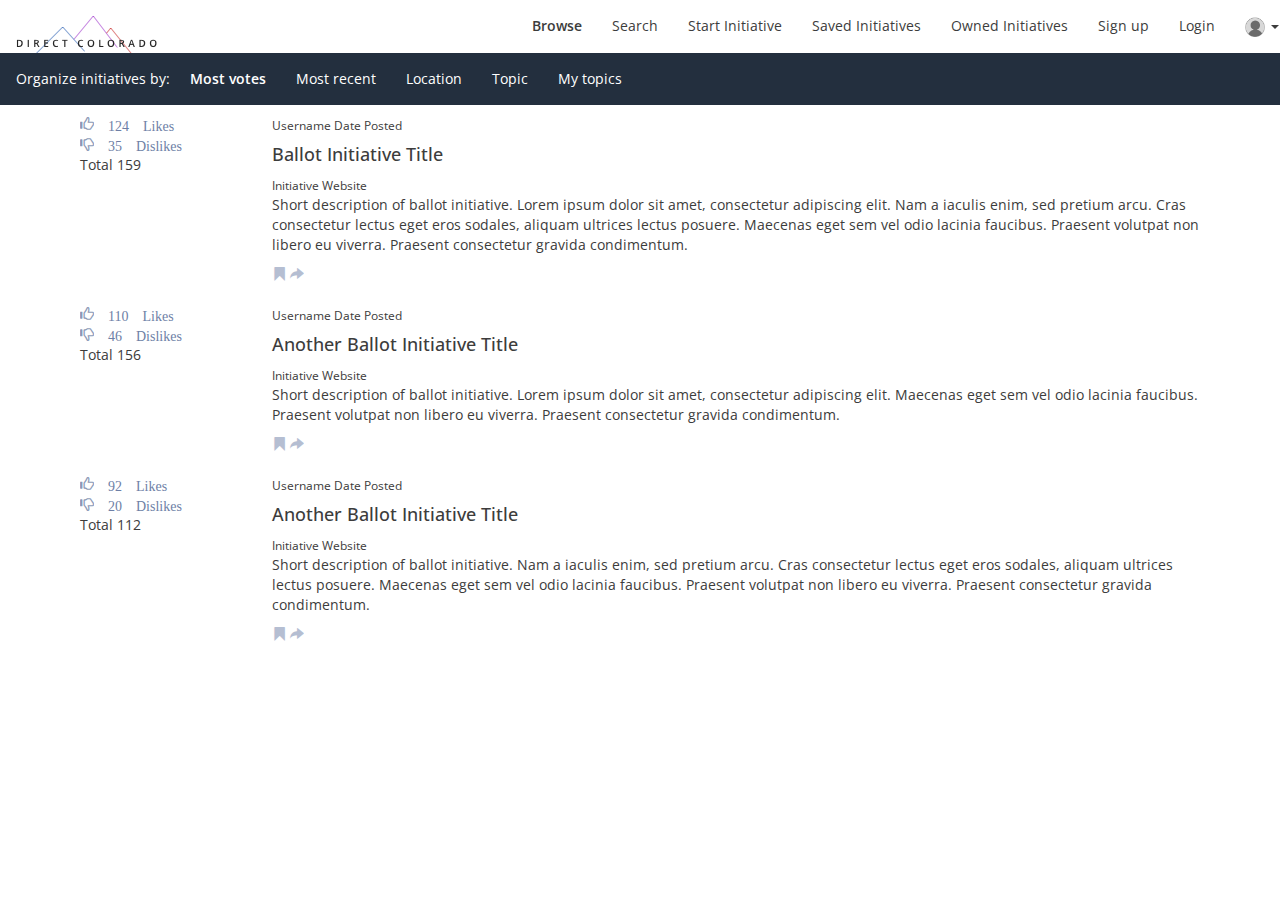
<file: browse.html>
<!DOCTYPE html>
<html>
<head>
	<link href="https://fonts.googleapis.com/css?family=Open+Sans:300,400,600,700,800" rel="stylesheet">
	<meta charset="UTF-8">
	<meta name="viewport" content="width=device-width, initial-scale=1.0">
	<title>Direct Colorado</title>
	<link rel="shortcut icon" href="favicon.ico?" type="image">
	<link rel="stylesheet" href="http://maxcdn.bootstrapcdn.com/bootstrap/3.3.6/css/bootstrap.min.css">
	<link href="style.css" rel="stylesheet" type="text/css">
	<script src="https://ajax.googleapis.com/ajax/libs/jquery/1.12.0/jquery.min.js"></script>
	<script src="http://maxcdn.bootstrapcdn.com/bootstrap/3.3.6/js/bootstrap.min.js"></script>
</head>
<body>
	<nav class="navbar">
		<div class="navbar-brand"><img src="img/logo-2.png" alt="logo" /></div>
		<ul class="nav navbar-nav navbar-right">
			<li><a class="active" href="#">Browse</a></li>
			<li><a href="#">Search</a></li>
			<li><a href="#">Start Initiative</a></li>
			<li><a href="#">Saved Initiatives</a></li><!--these are initiatives I've liked. Maybe also do one for created initatives-->
			<li><a href="#">Owned Initiatives</a></li><!--only show if user has created at least one-->

			<li><a href="#">Sign up</a></li>
			<li><a href="#">Login</a></li>

			<li class="dropdown">
				<a href="#" class="dropdown-toggle" data-toggle="dropdown" role="button" aria-haspopup="true" aria-expanded="false"><img class="profile-pic" src="img/profile.png" alt="profile-pic" /> <span class="caret"></span></a>
		        <ul class="dropdown-menu">
		            <li><a href="#">Profile</a></li>
		            <li><a href="#">Notifications</a></li>
		            <li><a href="#">Logout</a></li>
		        </ul>
			</li>
			
		</ul>
	</nav>
	<nav class="navbar secondary-navbar">
		<ul class="nav navbar-nav navbar-center">
			<li class="text">Organize initiatives by: </li>
			<li><a class="active" href="#">Most votes</a></li>
			<li><a href="#">Most recent</a></li>
			<li><a href="#">Location</a></li>
			<li><a href="#">Topic</a></li>
			<li><a href="#">My topics</a></li>
		</ul>
	</nav>
	<div class="container">
		<div class="home-initiative">
			<div class="row">
				<div class="col-sm-2">
					<a href="#"><span id="liked" class="glyphicon glyphicon-thumbs-up"> 124 Likes</span></a>
					<br>
					<a href="#"><span id="disliked" class="glyphicon glyphicon-thumbs-down"> 35 Dislikes</span></a>
					<p>Total 159</p>
				</div>
				<div class="col-sm-10">
					<small>Username </small><small>Date Posted</small>
					<a href="initiative.html"><h4>Ballot Initiative Title</h4></a><a class="initiative-website" href="#"><small>Initiative Website</small></a>
					<a href="initiative.html"><p>Short description of ballot initiative. Lorem ipsum dolor sit amet, consectetur adipiscing elit. Nam a iaculis enim, sed pretium arcu. Cras consectetur lectus eget eros sodales, aliquam ultrices lectus posuere. Maecenas eget sem vel odio lacinia faucibus. Praesent volutpat non libero eu viverra. Praesent consectetur gravida condimentum.</p></a>
					<a href="#"><span class="glyphicon glyphicon-bookmark" aria-hidden="true"></span></a>
					<a href="#"><span class="glyphicon glyphicon-share-alt" data-toggle="modal" data-target="#sharemodal" aria-hidden="true"></span></a>
				</div>
			</div>
		</div>
		<div class="home-initiative">
			<div class="row">
				<div class="col-sm-2">
					<a href="#"><span id="liked" class="glyphicon glyphicon-thumbs-up"> 110 Likes</span></a>
					<br>
					<a href="#"><span id="disliked" class="glyphicon glyphicon-thumbs-down"> 46 Dislikes</span></a>
					<p>Total 156</p>
				</div>
				<div class="col-sm-10">
					<small>Username </small><small>Date Posted</small>
					<h4>Another Ballot Initiative Title</h4><a class="initiative-website" href="#"><small>Initiative Website</small></a>
					<p>Short description of ballot initiative. Lorem ipsum dolor sit amet, consectetur adipiscing elit. Maecenas eget sem vel odio lacinia faucibus. Praesent volutpat non libero eu viverra. Praesent consectetur gravida condimentum.</p>
					<a href="#"><span class="glyphicon glyphicon-bookmark" aria-hidden="true"></span></a>
					<a href="#"><span class="glyphicon glyphicon-share-alt" aria-hidden="true"></span></a>
				</div>
			</div>
		</div>
		<div class="home-initiative">
			<div class="row">
				<div class="col-sm-2">
					<a href="#"><span id="liked" class="glyphicon glyphicon-thumbs-up"> 92 Likes</span></a>
					<br>
					<a href="#"><span id="disliked" class="glyphicon glyphicon-thumbs-down"> 20 Dislikes</span></a>
					<p>Total 112</p>
				</div>
				<div class="col-sm-10">
					<small>Username </small><small>Date Posted</small>
					<h4>Another Ballot Initiative Title</h4><a class="initiative-website" href="#"><small>Initiative Website</small></a>
					<p>Short description of ballot initiative. Nam a iaculis enim, sed pretium arcu. Cras consectetur lectus eget eros sodales, aliquam ultrices lectus posuere. Maecenas eget sem vel odio lacinia faucibus. Praesent volutpat non libero eu viverra. Praesent consectetur gravida condimentum.</p>
					<a href="#"><span class="glyphicon glyphicon-bookmark" aria-hidden="true"></span></a>
					<a href="#"><span class="glyphicon glyphicon-share-alt" aria-hidden="true"></span></a>
				</div>
			</div>
		</div>
	</div>
	<div class="modal fade" id="sharemodal" tabindex="-1" role="dialog" aria-labelledby="ShareModal" aria-hidden="true">
		<div class="modal-dialog" role="document">
			<div class="modal-content">
				<div class="modal-body">
					<button>Email</button>
					<button>Tweet</button>
				</div>
			</div>
		</div>
	</div>
	<script type="text/javascript">
	$(".glyphicon").click(function () {
	    var obj = $(this);
	    if ($(this).hasClass('glyphicon-thumbs-up')) {
	    	obj.toggleClass("tst");
	    
	        if (document.getElementById("disliked").classList.contains('tst')) {
	        	var disliked = document.getElementById("disliked");
	        	$(disliked).removeClass("tst");
	        }
	    }
	    else {
			obj.toggleClass("tst");
		
			if (document.getElementById("liked").classList.contains('tst')) {
				var liked = document.getElementById("liked");
				$(liked).removeClass("tst");
			}
	    } 
	})
	$(".glyphicon-bookmark").click(function () {
		var obj = $(this);
		obj.toggleClass("marked");
	})
	$(".glyphicon-share-alt").click(function () {
		var obj = $(this);
		obj.toggleClass("marked");
	})
	</script>
</body>
</html>
</file>
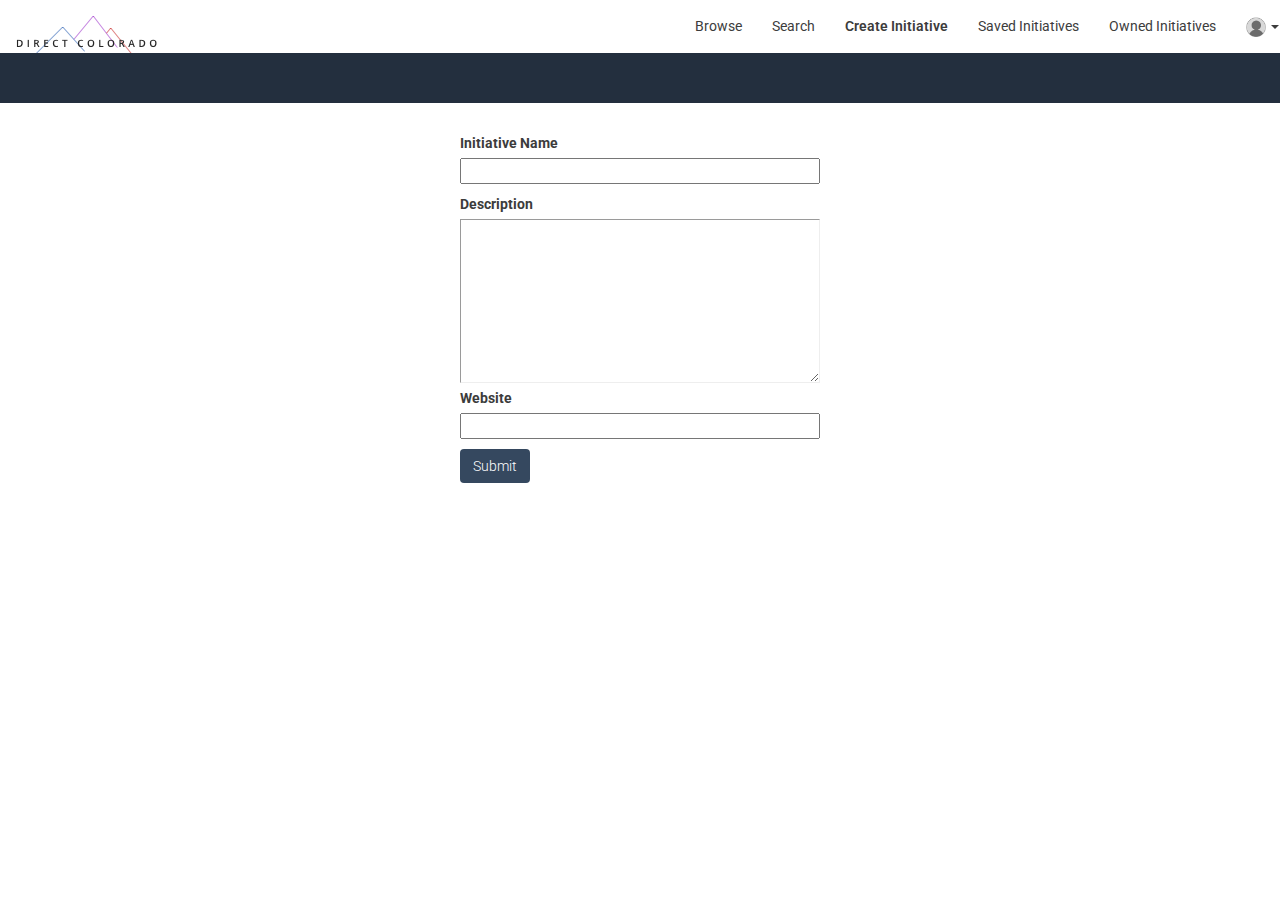
<file: create_initiative.html>
<!DOCTYPE html>
<html>
<head>
	<link href="https://fonts.googleapis.com/css?family=Roboto:100,300,400,500,700,900" rel="stylesheet">
	<meta charset="UTF-8">
	<meta name="viewport" content="width=device-width, initial-scale=1.0">
	<title>Direct Colorado</title>
	<link rel="shortcut icon" href="favicon.ico?" type="image">
	<link rel="stylesheet" href="http://maxcdn.bootstrapcdn.com/bootstrap/3.3.6/css/bootstrap.min.css">
	<link rel="stylesheet" type="text/css" href="http://maxcdn.bootstrapcdn.com/font-awesome/4.1.0/css/font-awesome.min.css">
	<link href="style.css" rel="stylesheet" type="text/css">
	<script src="https://ajax.googleapis.com/ajax/libs/jquery/1.12.0/jquery.min.js"></script>
	<script src="http://maxcdn.bootstrapcdn.com/bootstrap/3.3.6/js/bootstrap.min.js"></script>
</head>
<body>
	<nav class="navbar">
		<a href="index.php" class="navbar-brand"><img src="img/logo-2.png" alt="logo" /></a>
		<ul class="nav navbar-nav navbar-right">
			<li><a href="browse.php">Browse</a></li>
			<li><a href="#">Search</a></li>
			<li><a class="active" href="create_initiative.html">Create Initiative</a></li>
			<li><a href="#">Saved Initiatives</a></li><!--these are initiatives I've liked. Maybe also do one for created initatives-->
			<li><a href="#">Owned Initiatives</a></li><!--only show if user has created at least one-->
			<li class="dropdown">
				<a href="#" class="dropdown-toggle" data-toggle="dropdown" role="button" aria-haspopup="true" aria-expanded="false"><img class="profile-pic" src="img/profile.png" alt="profile-pic" /> <span class="caret"></span></a>
		        <ul class="dropdown-menu">
		            <li><a href="#">Profile</a></li>
		            <li><a href="#">Notifications</a></li>
		            <li><a href="logout.php">Logout</a></li>
		        </ul>
			</li>
		</ul>
	</nav>
	<nav class="navbar secondary-navbar">
	</nav>
	<div class="container">
		<div class="row">
			<div class="col-md-4 col-sm-2"></div>
			<div class="col-md-4 col-sm-8">
				<form id = "addInitiativeForm" action = "initiative_add.php" method = "post">
					<label>Initiative Name</label><br>
					<input class="add-init-input" type="text" name = "name"></input><br>
					<label>Description</label><br>
					<textarea rows="8" name = "description"></textarea><br>
					<label>Website</label><br>
					<input class="add-init-input" type="url" name = "website" onblur="checkURL(this)"></input><br>
					<button class="btn btn-ltblue">Submit</button>
				</form>
			</div>
			<div class="col-md-4 col-sm-2"></div>
		</div>
	</div>
	<script type="text/javascript">
		function checkURL (abc) {
  			var string = abc.value;
  			if (!~string.indexOf("http")) {
    			string = "http://" + string;
  			}
  			abc.value = string;
  			return abc
		}
	</script>
</body>
</file>
<file: style.css>
/* Direct Colorado, Joshua Maynard
Authors: Kacy McKibben & Jake Turelli
Author URI: www.kacymckibben.com
September 2016 

Table of Contents:
General
Navigation
Buttons
Like Dislike Styles for Initiatives
Upvote Downvote Styles for Comments
Bookmark, Ban and Share Comment Styles
Home Page
Browse Page
Individual Initiative
Create Initiative Page
*/

/*--- General ---*/
body {
	color: #3C3C3C;
	font-family: 'Roboto', Open Sans, sans-serif;
	font-size: 14px;
}
.text {
	padding: 15px 5px 15px 15px;
}
.bold-text {
	font-weight: 600;
}
a {
	color: #3C3C3C;
}
.link {
	text-decoration: underline;
}
.glyphicon {
	color: #6E7FA6;
}

/*--- Navigation ----*/
.navbar {
	margin-bottom: 0px;
}
.navbar-nav > li > a {
	color: #3C3C3C;
}
.navbar-nav > li > a:hover {
	background-color: #f0efee;
}
.navbar-nav > li > a:focus {
	background-color: transparent;
	outline: none;
}
.active {
	font-weight: 600;
}
.secondary-navbar {
	background-color: #232f3e;
	border-radius: 0!important;
	color: #fff!important;
}
.secondary-navbar li > a {
	color: #fff;
}
.secondary-navbar li > a:hover {
	background-color: #2c3b4e;
}
.glyphicon-chevron-left {
	color: #fff;
}
.profile-pic {
	width: 20px;
}

/*--- Buttons ---*/
.btn {
	background-color: #1E3362;
	color: #fff;
}
.btn:hover {
	background-color: #344771;
	color: #fff;
}
.btn-large {
	padding: 10px 15px;
}
.btn-ltblue {
	background-color: #35485f;
	color: #fff;
	font-weight: 300;
}
.btn-ltblue:hover {
	background-color: #8B98B7;
	color: #fff;
}
.btn-transparent {
	background-color: rgba(0,0,0,0);
}
.btn-transparent:hover {
	background-color: rgba(255,255,255,0.1);
}

/*--- Like Dislike Styles for Initiatives ---*/
.vote-text {
	color: #3C3C3C;
	font-family: 'Robot', sans-serif;
}
.radio input {
	position: absolute;
	visibility: hidden;
}
.radio input:checked {
	color: #000;
}
.vote {
	float: left;
	height: 36px;
	list-style: none;
	margin: 0;
	padding: 0;
	width: 72px;
}
.vote_item {
	float: left;
	height: 36px;
	margin: 0;
	padding: 0;
	position: relative;
	width: 36px;
}
.vote_control {
	height: 36px;
	left: 0;
	line-height: 1;
	margin: 0;
	opacity: 0;
	padding: 0;
	position: absolute;
	top: 0;
	width: 36px;
	z-index: 1;
}
.vote_content {
	border: 0;
	clip: rect(0,0,0,0);
	height: 1px;
	margin: -1px;
	overflow: hidden;
	padding: 0;
	position: absolute;
	width: 1px;
}
.vote_label {
	background-image: url(vote.svg);
	background-repeat: no-repeat;
	background-size: 72px 72px;
	border: 1px solid #ccc;
	color: transparent;
	cursor: pointer;
	display: block;
	height: 36px;
	margin: 0;
	position: relative;
	width: 36px;
}
.vote_label--upvote {
	background-position: 0 0;
	border-radius: 3px 0 0 3px;
}
.vote_label--downvote {
	background-position: 0 -36px;
	border-left: 0;
	border-radius: 0 3px 3px 0;
}
.vote_control:focus + .vote_label,
.vote_control:hover + .vote_label,
.vote_control:disabled + .vote_label,
.vote_control:checked:focus + .vote_label,
.vote_control:checked:hover + .vote_label,
.vote_control:checked:disabled + .vote_label {
	background-color: #eee;
}
.vote_control:checked + .vote_label--upvote {
	background-position: -36px 0;
}
.vote_control:checked + .vote_label--downvote {
	background-position: -36px -36px;
}
.like-font {
	font-family: Open Sans, sans-serif;
}
.glyphicon-thumbs-up:before{
	color: #6E7FA6;
    content:"\e125";
    opacity: 0.8;
}
.glyphicon-thumbs-up.tst:before{
    color: #35485f;
    content:"\e125";
    opacity: 1;
}
.glyphicon-thumbs-down:before{
    color: #6E7FA6;
    content:"\e126";
    opacity: 0.8;
}
.glyphicon-thumbs-down.tst:before{
    color: #35485f;
    content:"\e126";
    opacity: 1;
}

/*--- Upvote Downvote Styles for Comments ---*/
.glyphicon-chevron-up:before{
    color: #6E7FA6;
    content:"\e113";
    opacity: 0.8;
}
.glyphicon-chevron-up.tst:before{
    color: #35485f;
    content:"\e113";
    opacity: 1;
}
.glyphicon-chevron-down:before{
    color: #6E7FA6;
    content:"\e114";
    opacity: 0.8;
}
.glyphicon-chevron-down.tst:before{
    color: #35485f;
    content:"\e114";
    opacity: 1;
}

/*--- Bookmark, Ban and Share Comment Styles ---*/
.glyphicon-bookmark:before {
	content: "\e044";
	opacity: 0.5;
}
.glyphicon-bookmark.marked:before {
	color: #35485f;
	content: "\e044";
	opacity: 1;
}
.glyphicon-ban-circle:before {
	content: "\e090";
	opacity: 0.5;
}
.glyphicon-ban-circle.marked:before {
	color: #35485f;
	content: "\e090";
	opacity: 1;
}
.fa {
	padding: 0 3px 0 3px;
}
.glyphicon-envelope {
	padding: 0 3px 0 3px;
}
.glyphicon-share-alt:before {
	content: "\e095";
	opacity: 0.5;
}
.glyphicon-share-alt.marked:before {
	content: "\e095";
	opacity: 1;
}

/*--- Home Page ---*/
.jumbotron {
	background-image: url('img/heroimg.png');
	background-position: center center;
	background-size: cover;
}
.jumbotron-main-headline {
	color: #fff!important;
	font-size: 48px!important;
	font-weight: 700;
	padding-top: 80px;
}
.jumbotron-sub-headline {
	color: #fff;
	font-size: 20px;
	font-weight: 300;
	padding: 25px 0px 5px 0px;
}
.jumbotron-search-input {
	background: rgba(255,255,255,0.2);
	border-color: rgba(255,255,255,0.3);
	margin: 10px 5px 10px 40px;
	padding: 5px;
	width: 300px;
}
.jumbotron-search-input:focus {
	outline: none;
}
.jumbotron-link {
	color: #fff;
	display: inline-block;
	font-weight: 300;
	margin: 20px;
	padding: 10px 10px 0px 10px;
}
.jumbotron-link:hover {
	color: rgba(255,255,255,0.5);
}
.search-icon-white {
	color: #fff;
}
.row-color {
	background-color: #f0efee;
	padding: 40px 0px 30px 0px;
}
.row-white {
	padding: 20px 0px 40px 0px;
}

/*--- Browse Page ---*/
.home-initiative {
	padding: 10px;
}

/*--- Individual Initiative ---*/
.initiative {
	padding: 25px 0px 15px 0px;
}
.comment-1 {
	background-color: #F4F5F7;
	margin: 10px 0px 0px 50px;
	padding: 10px 10px 20px 20px;
}
.comment-2 {
	margin: 10px 0px 0px 100px;
	padding: 10px;
}
.comment-3 {
	background-color: #F4F5F7;
	margin: 10px 0px 0px 150px;
	padding: 10px 10px 20px 20px;
}
.comment-4 {
	margin: 10px 0px 0px 200px;
}
.comment-5 {
	background-color: #F4F5F7;
	margin: 10px 0px 0px 250px;
	padding: 10px 10px 20px 20px;
}
.comment-6 {
	margin: 10px 0px 0px 250px;
}
.dislike {
	display: block;
}
.num-likes, .initiative-website {
	display: inline;
}

/* Create Initiative Page */
.add-init-input, textarea {
	width: 100%;
}
textarea {
	border-color: rgb(238,238,238);
	border-style: inset;
	border-width: 1px;
	padding: 1px;
}
.add-init-input {
	margin-bottom: 10px;
}
#addInitiativeForm {
	padding: 30px 0px;
}
</file>
